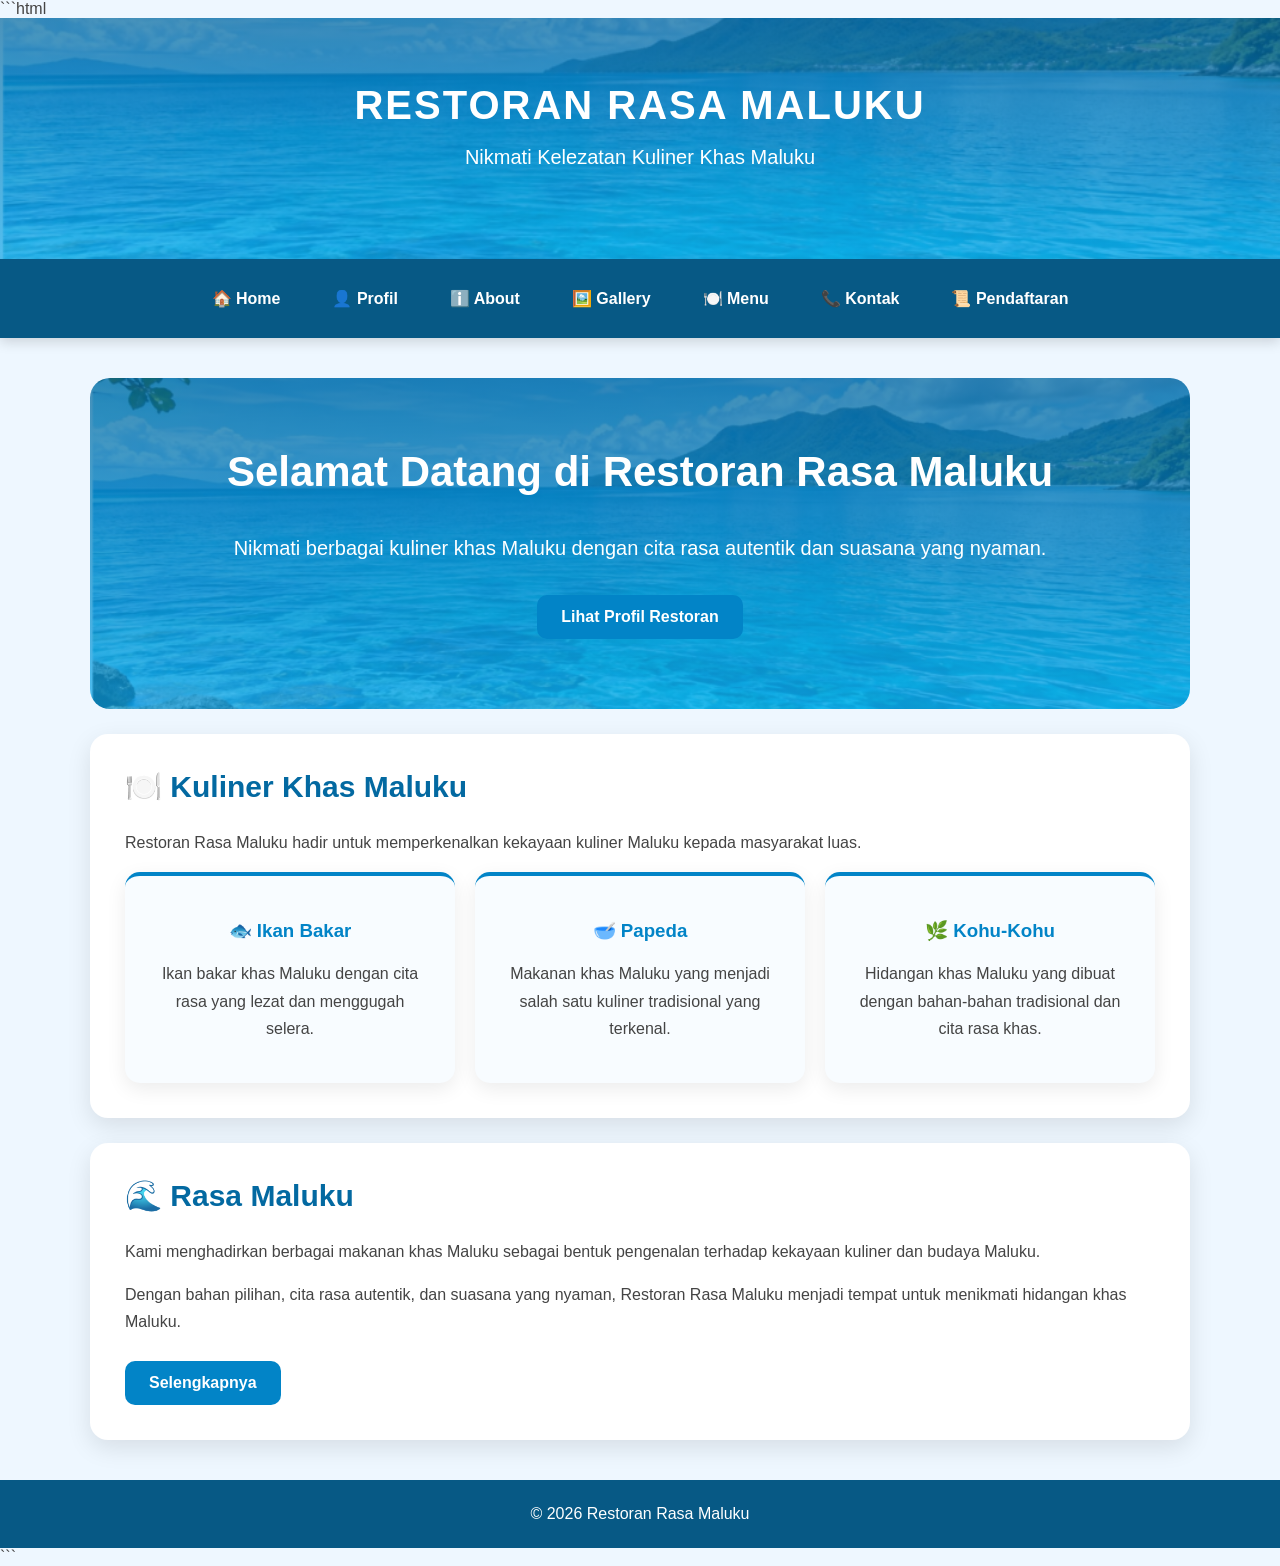
<file: index.html>
```html
<!DOCTYPE html>
<html lang="id">
<head>
    <meta charset="UTF-8">
    <meta name="viewport" content="width=device-width, initial-scale=1.0">
    <title>Home - Restoran Rasa Maluku</title>
    <link rel="stylesheet" href="style.css">
</head>

<body>

<header>
    <h1>RESTORAN RASA MALUKU</h1>
    <p>Nikmati Kelezatan Kuliner Khas Maluku</p>
</header>

<nav>
    <a href="index.html">🏠 Home</a>
    <a href="profil.html">👤 Profil</a>
    <a href="about.html">ℹ️ About</a>
    <a href="gallery.html">🖼️ Gallery</a>
    <a href="menu.html">🍽️ Menu</a>
    <a href="kontak.html">📞 Kontak</a>
    <a href="pendaftaran.html">📜 Pendaftaran</a>
</nav>

<div class="container">

    <!-- HERO -->
    <section class="hero">
        <h2>Selamat Datang di Restoran Rasa Maluku</h2>

        <p>
            Nikmati berbagai kuliner khas Maluku
            dengan cita rasa autentik dan suasana
            yang nyaman.
        </p>

        <a href="profil.html" class="btn">
            Lihat Profil Restoran
        </a>
    </section>


    <!-- KULINER -->
    <div class="box">

        <h2>🍽️ Kuliner Khas Maluku</h2>

        <p>
            Restoran Rasa Maluku hadir untuk memperkenalkan
            kekayaan kuliner Maluku kepada masyarakat luas.
        </p>

        <div class="grid">

            <div class="card">
                <h3>🐟 Ikan Bakar</h3>

                <p>
                    Ikan bakar khas Maluku dengan cita rasa
                    yang lezat dan menggugah selera.
                </p>
            </div>


            <div class="card">
                <h3>🥣 Papeda</h3>

                <p>
                    Makanan khas Maluku yang menjadi salah satu
                    kuliner tradisional yang terkenal.
                </p>
            </div>


            <div class="card">
                <h3>🌿 Kohu-Kohu</h3>

                <p>
                    Hidangan khas Maluku yang dibuat dengan
                    bahan-bahan tradisional dan cita rasa khas.
                </p>
            </div>

        </div>

    </div>


    <!-- TENTANG SINGKAT -->
    <div class="box">

        <h2>🌊 Rasa Maluku</h2>

        <p>
            Kami menghadirkan berbagai makanan khas Maluku
            sebagai bentuk pengenalan terhadap kekayaan
            kuliner dan budaya Maluku.
        </p>

        <p>
            Dengan bahan pilihan, cita rasa autentik,
            dan suasana yang nyaman, Restoran Rasa Maluku
            menjadi tempat untuk menikmati hidangan khas
            Maluku.
        </p>

        <a href="about.html" class="btn">
            Selengkapnya
        </a>

    </div>

</div>


<footer>
    &copy; 2026 Restoran Rasa Maluku
</footer>

</body>
</html>
```
</file>
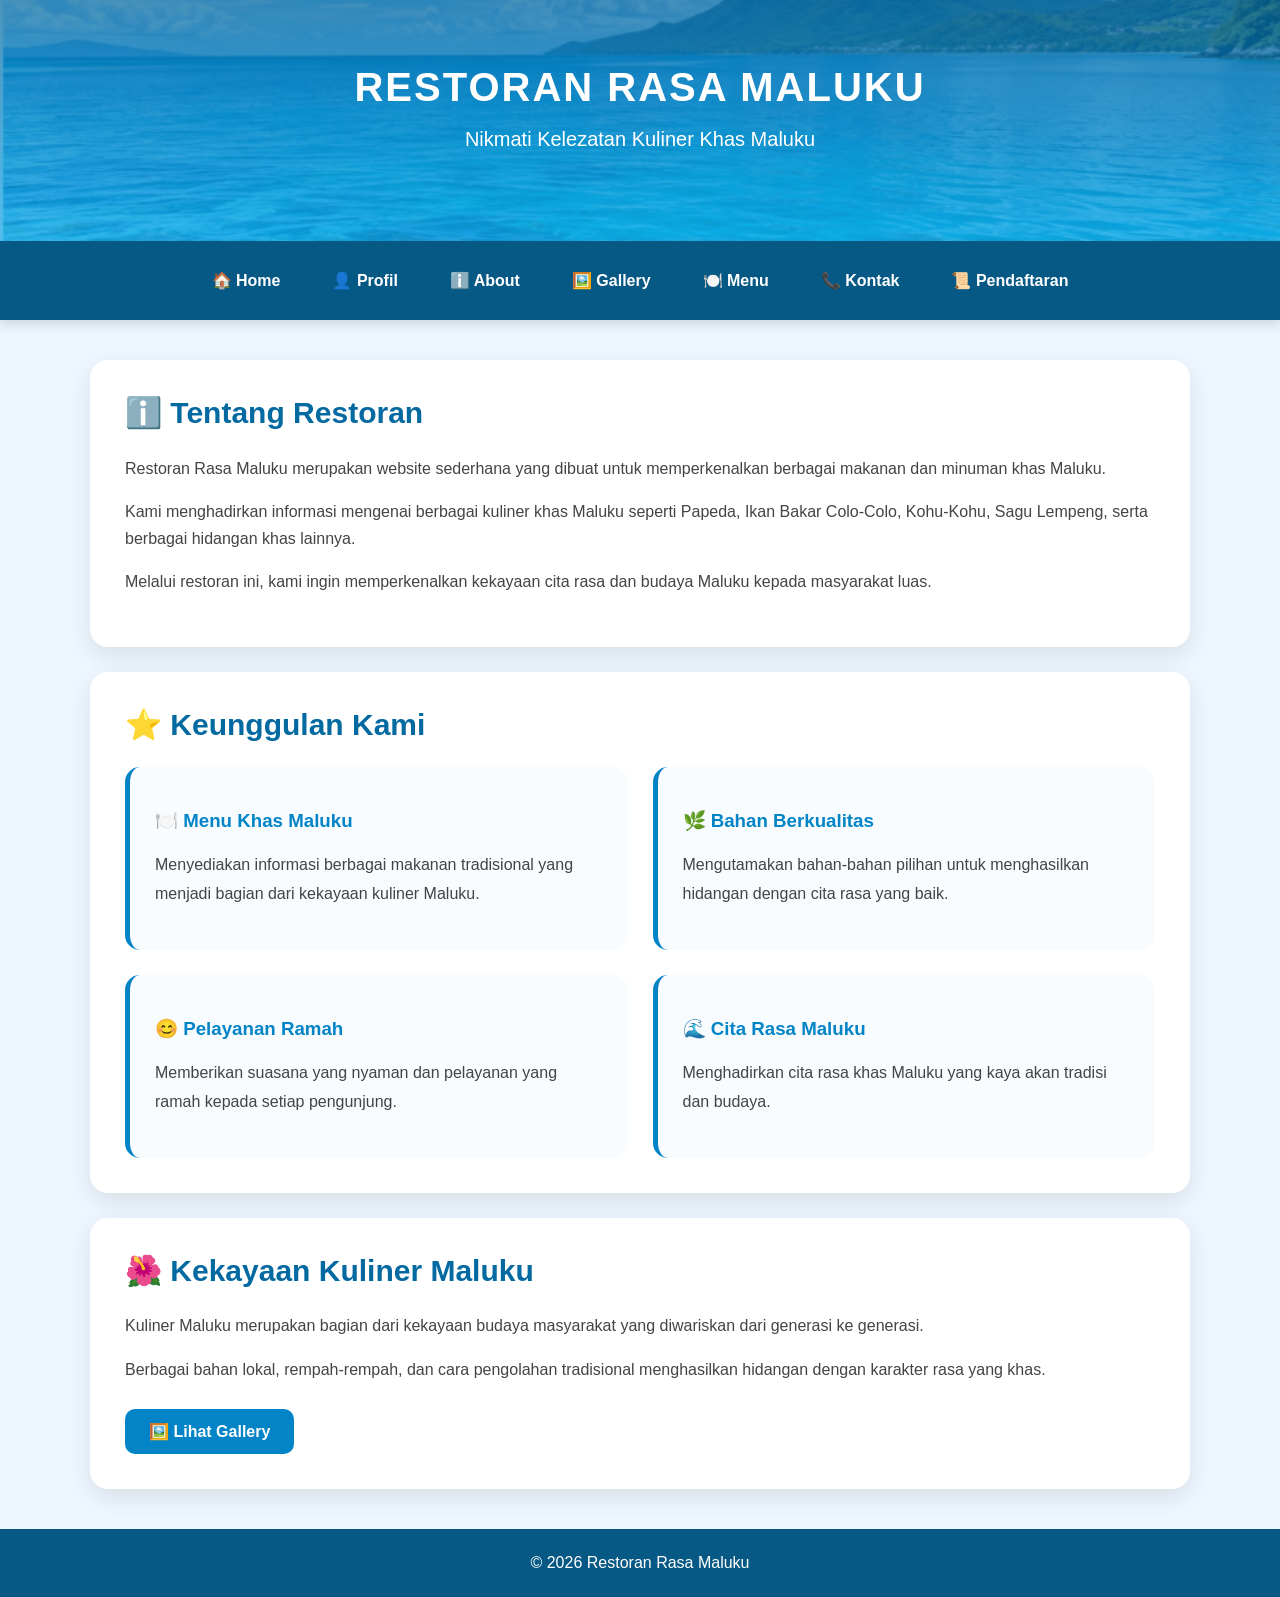
<file: about.html>
<!DOCTYPE html>
<html lang="id">

<head>
    <meta charset="UTF-8">
    <meta name="viewport" content="width=device-width, initial-scale=1.0">
    <title>About - Restoran Rasa Maluku</title>
    <link rel="stylesheet" href="style.css">
</head>

<body>

<header>
    <h1>RESTORAN RASA MALUKU</h1>
    <p>Nikmati Kelezatan Kuliner Khas Maluku</p>
</header>


<nav>
    <a href="index.html">🏠 Home</a>
    <a href="profil.html">👤 Profil</a>
    <a href="about.html">ℹ️ About</a>
    <a href="gallery.html">🖼️ Gallery</a>
    <a href="menu.html">🍽️ Menu</a>
    <a href="kontak.html">📞 Kontak</a>
    <a href="pendaftaran.html">📜 Pendaftaran</a>
</nav>



<div class="container">

    <!-- TENTANG RESTORAN -->
    <div class="box">

        <h2>ℹ️ Tentang Restoran</h2>

        <p>
            Restoran Rasa Maluku merupakan website sederhana
            yang dibuat untuk memperkenalkan berbagai makanan
            dan minuman khas Maluku.
        </p>

        <p>
            Kami menghadirkan informasi mengenai berbagai
            kuliner khas Maluku seperti Papeda, Ikan Bakar
            Colo-Colo, Kohu-Kohu, Sagu Lempeng, serta
            berbagai hidangan khas lainnya.
        </p>

        <p>
            Melalui restoran ini, kami ingin memperkenalkan
            kekayaan cita rasa dan budaya Maluku kepada
            masyarakat luas.
        </p>

    </div>


    <!-- KEUNGGULAN -->
    <div class="box">

        <h2>⭐ Keunggulan Kami</h2>

        <div class="about-grid">

            <div class="about-card">

                <h3>🍽️ Menu Khas Maluku</h3>

                <p>
                    Menyediakan informasi berbagai makanan
                    tradisional yang menjadi bagian dari
                    kekayaan kuliner Maluku.
                </p>

            </div>


            <div class="about-card">

                <h3>🌿 Bahan Berkualitas</h3>

                <p>
                    Mengutamakan bahan-bahan pilihan untuk
                    menghasilkan hidangan dengan cita rasa
                    yang baik.
                </p>

            </div>


            <div class="about-card">

                <h3>😊 Pelayanan Ramah</h3>

                <p>
                    Memberikan suasana yang nyaman dan
                    pelayanan yang ramah kepada setiap
                    pengunjung.
                </p>

            </div>


            <div class="about-card">

                <h3>🌊 Cita Rasa Maluku</h3>

                <p>
                    Menghadirkan cita rasa khas Maluku
                    yang kaya akan tradisi dan budaya.
                </p>

            </div>

        </div>

    </div>


    <!-- BUDAYA -->
    <div class="box">

        <h2>🌺 Kekayaan Kuliner Maluku</h2>

        <p>
            Kuliner Maluku merupakan bagian dari kekayaan
            budaya masyarakat yang diwariskan dari generasi
            ke generasi.
        </p>

        <p>
            Berbagai bahan lokal, rempah-rempah, dan cara
            pengolahan tradisional menghasilkan hidangan
            dengan karakter rasa yang khas.
        </p>

        <a href="gallery.html" class="btn">
            🖼️ Lihat Gallery
        </a>

    </div>

</div>


<footer>
    &copy; 2026 Restoran Rasa Maluku
</footer>

</body>
</html>
</file>
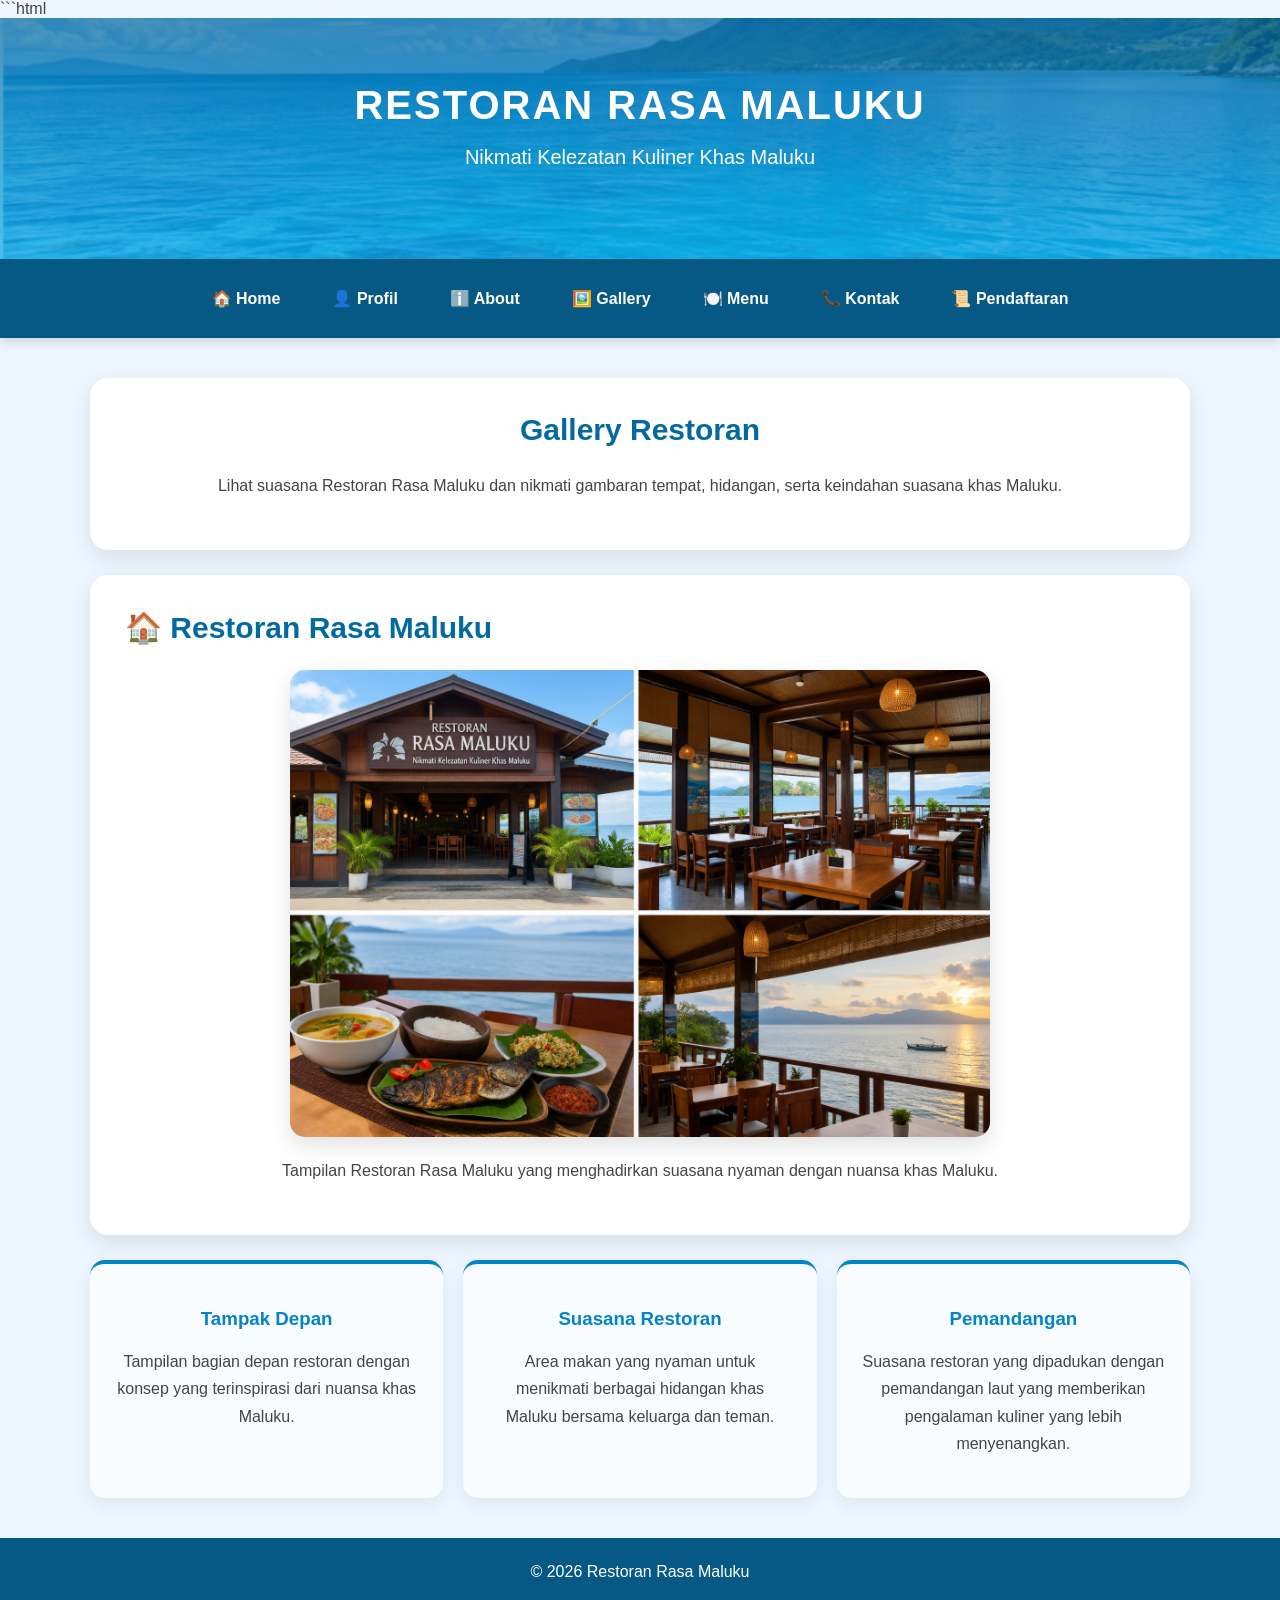
<file: gallery.html>
```html
<!DOCTYPE html>
<html lang="id">

<head>
    <meta charset="UTF-8">
    <meta name="viewport" content="width=device-width, initial-scale=1.0">

    <title>Gallery - Restoran Rasa Maluku</title>

    <link rel="stylesheet" href="style.css">
</head>

<body>

<header>
    <h1>RESTORAN RASA MALUKU</h1>
    <p>Nikmati Kelezatan Kuliner Khas Maluku</p>
</header>


<!-- NAVBAR -->
<nav>
    <a href="index.html">🏠 Home</a>
    <a href="profil.html">👤 Profil</a>
    <a href="about.html">ℹ️ About</a>
    <a href="gallery.html">🖼️ Gallery</a>
    <a href="menu.html">🍽️ Menu</a>
    <a href="kontak.html">📞 Kontak</a>
    <a href="pendaftaran.html">📜 Pendaftaran</a>
</nav>



<div class="container">

    <!-- JUDUL GALLERY -->
    <div class="box" style="text-align: center;">

        <h2> Gallery Restoran</h2>

        <p>
            Lihat suasana Restoran Rasa Maluku dan nikmati
            gambaran tempat, hidangan, serta keindahan suasana
            khas Maluku.
        </p>

    </div>


    <!-- FOTO RESTORAN -->
    <div class="box">

        <h2>🏠 Restoran Rasa Maluku</h2>

        <img
            src="foto-restoran.png"
            alt="Restoran Rasa Maluku"
            class="gallery-image"
        >

        <p style="text-align: center;">
            Tampilan Restoran Rasa Maluku yang menghadirkan
            suasana nyaman dengan nuansa khas Maluku.
        </p>

    </div>


    <!-- INFORMASI FOTO -->
    <div class="grid">

        <div class="card">

            <h3> Tampak Depan</h3>

            <p>
                Tampilan bagian depan restoran dengan konsep
                yang terinspirasi dari nuansa khas Maluku.
            </p>

        </div>


        <div class="card">

            <h3> Suasana Restoran</h3>

            <p>
                Area makan yang nyaman untuk menikmati berbagai
                hidangan khas Maluku bersama keluarga dan teman.
            </p>

        </div>


        <div class="card">

            <h3> Pemandangan</h3>

            <p>
                Suasana restoran yang dipadukan dengan
                pemandangan laut yang memberikan pengalaman
                kuliner yang lebih menyenangkan.
            </p>

        </div>

    </div>

</div>


<footer>
    &copy; 2026 Restoran Rasa Maluku
</footer>


</body>
</html>
```
</file>
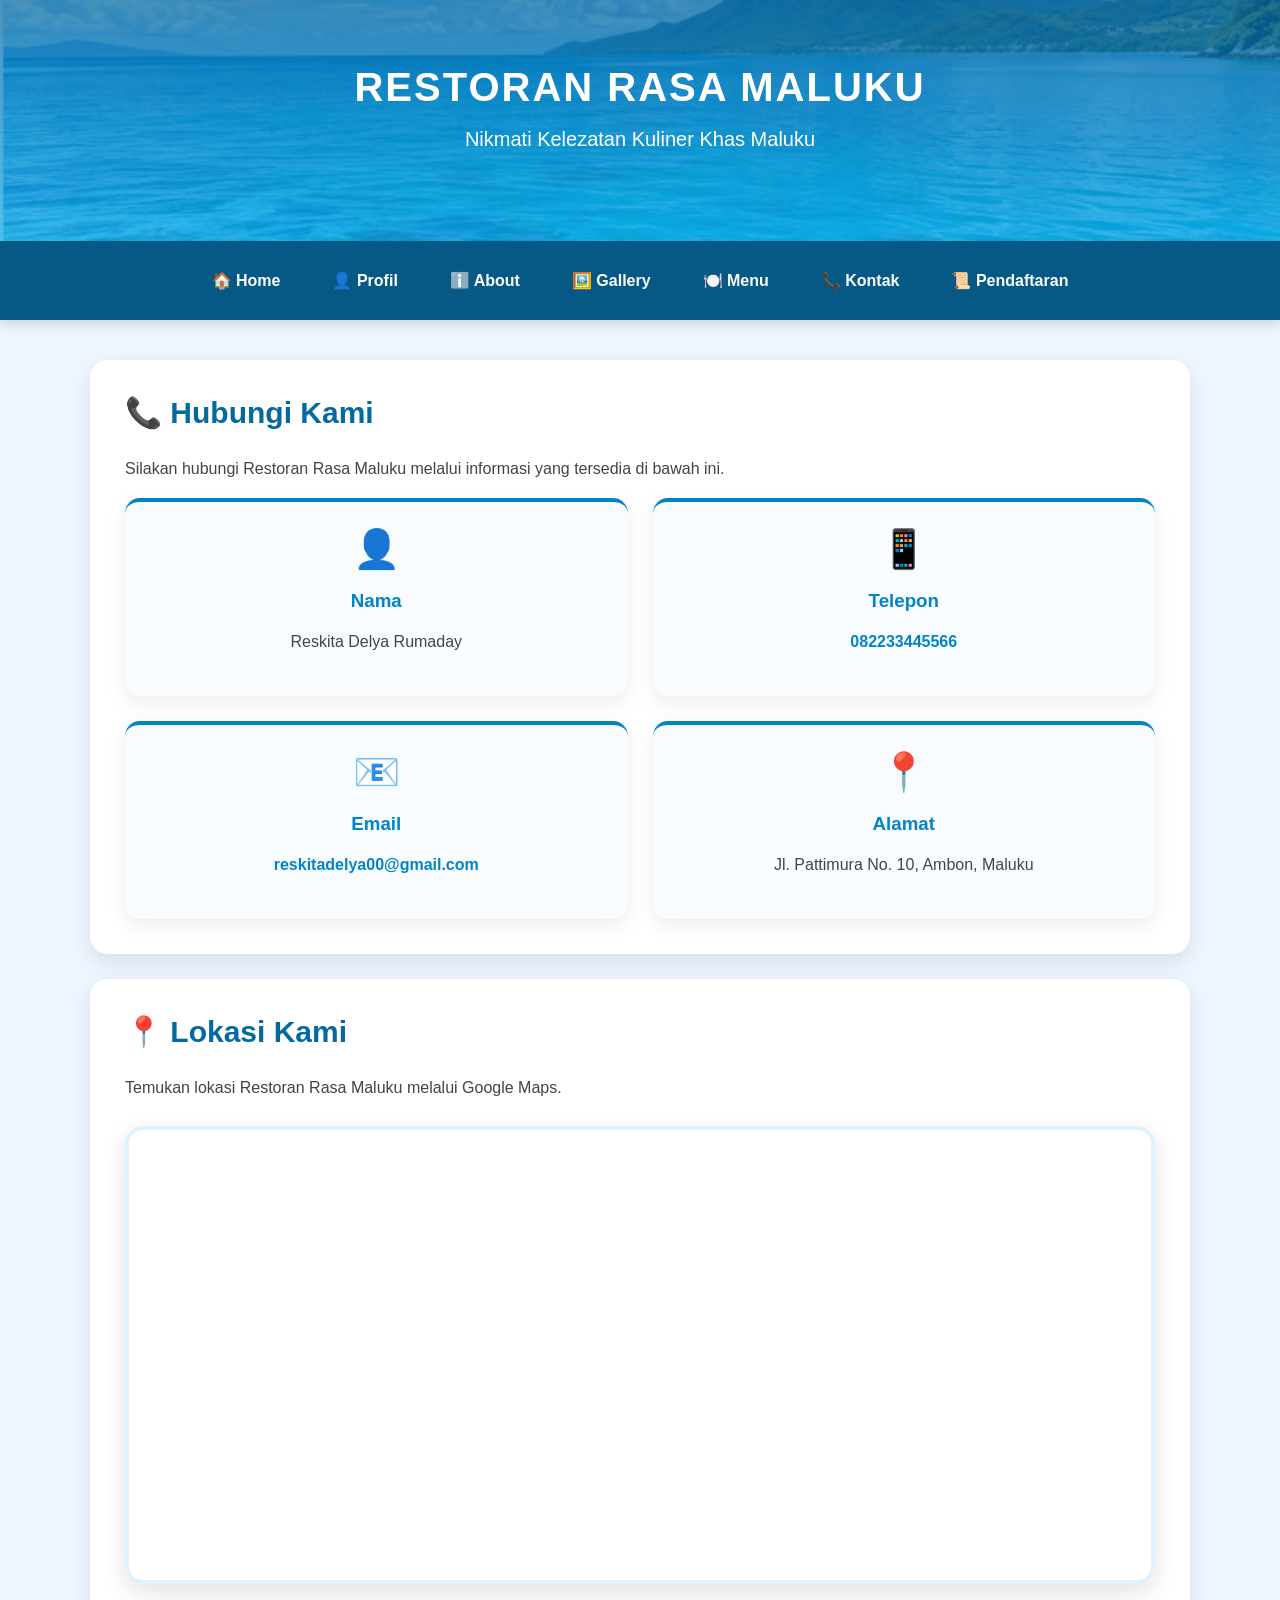
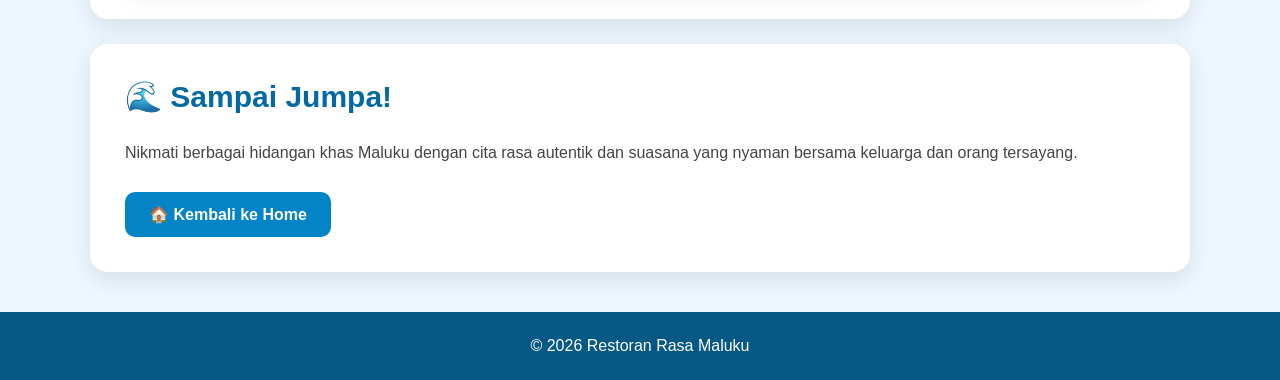
<file: kontak.html>
<!DOCTYPE html>
<html lang="id">

<head>
    <meta charset="UTF-8">
    <meta name="viewport" content="width=device-width, initial-scale=1.0">
    <title>Kontak - Restoran Rasa Maluku</title>
    <link rel="stylesheet" href="style.css">
</head>

<body>

<header>
    <h1>RESTORAN RASA MALUKU</h1>
    <p>Nikmati Kelezatan Kuliner Khas Maluku</p>
</header>


<nav>
    <a href="index.html">🏠 Home</a>
    <a href="profil.html">👤 Profil</a>
    <a href="about.html">ℹ️ About</a>
    <a href="gallery.html">🖼️ Gallery</a>
    <a href="menu.html">🍽️ Menu</a>
    <a href="kontak.html">📞 Kontak</a>
    <a href="pendaftaran.html">📜 Pendaftaran</a>
</nav>



<div class="container">

    <!-- INFORMASI KONTAK -->
    <div class="box">

        <h2>📞 Hubungi Kami</h2>

        <p>
            Silakan hubungi Restoran Rasa Maluku
            melalui informasi yang tersedia di bawah ini.
        </p>

        <div class="contact-grid">

            <div class="contact-item">

                <div class="contact-icon">
                    👤
                </div>

                <h3>Nama</h3>

                <p>
                    Reskita Delya Rumaday
                </p>

            </div>


            <div class="contact-item">

                <div class="contact-icon">
                    📱
                </div>

                <h3>Telepon</h3>

                <p>
                    <a href="tel:082233445566">
                        082233445566
                    </a>
                </p>

            </div>


            <div class="contact-item">

                <div class="contact-icon">
                    📧
                </div>

                <h3>Email</h3>

                <p>
                    <a href="mailto:reskitadelya00@gmail.com">
                        reskitadelya00@gmail.com
                    </a>
                </p>

            </div>


            <div class="contact-item">

                <div class="contact-icon">
                    📍
                </div>

                <h3>Alamat</h3>

                <p>
                    Jl. Pattimura No. 10,
                    Ambon, Maluku
                </p>

            </div>

        </div>

    </div>


    <!-- GOOGLE MAPS -->
    <div class="box">

        <h2>📍 Lokasi Kami</h2>

        <p>
            Temukan lokasi Restoran Rasa Maluku
            melalui Google Maps.
        </p>

        <div class="map-container">

            <iframe
                src="https://www.google.com/maps?q=Jl.+Pattimura+No.+10,+Ambon,+Maluku&output=embed"
                loading="lazy"
                allowfullscreen>
            </iframe>

        </div>

    </div>


    <!-- PESAN -->
    <div class="box contact-message">

        <h2>🌊 Sampai Jumpa!</h2>

        <p>
            Nikmati berbagai hidangan khas Maluku
            dengan cita rasa autentik dan suasana
            yang nyaman bersama keluarga dan orang
            tersayang.
        </p>

        <a href="index.html" class="btn">
            🏠 Kembali ke Home
        </a>

    </div>

</div>


<footer>
    &copy; 2026 Restoran Rasa Maluku
</footer>

</body>
</html>
</file>
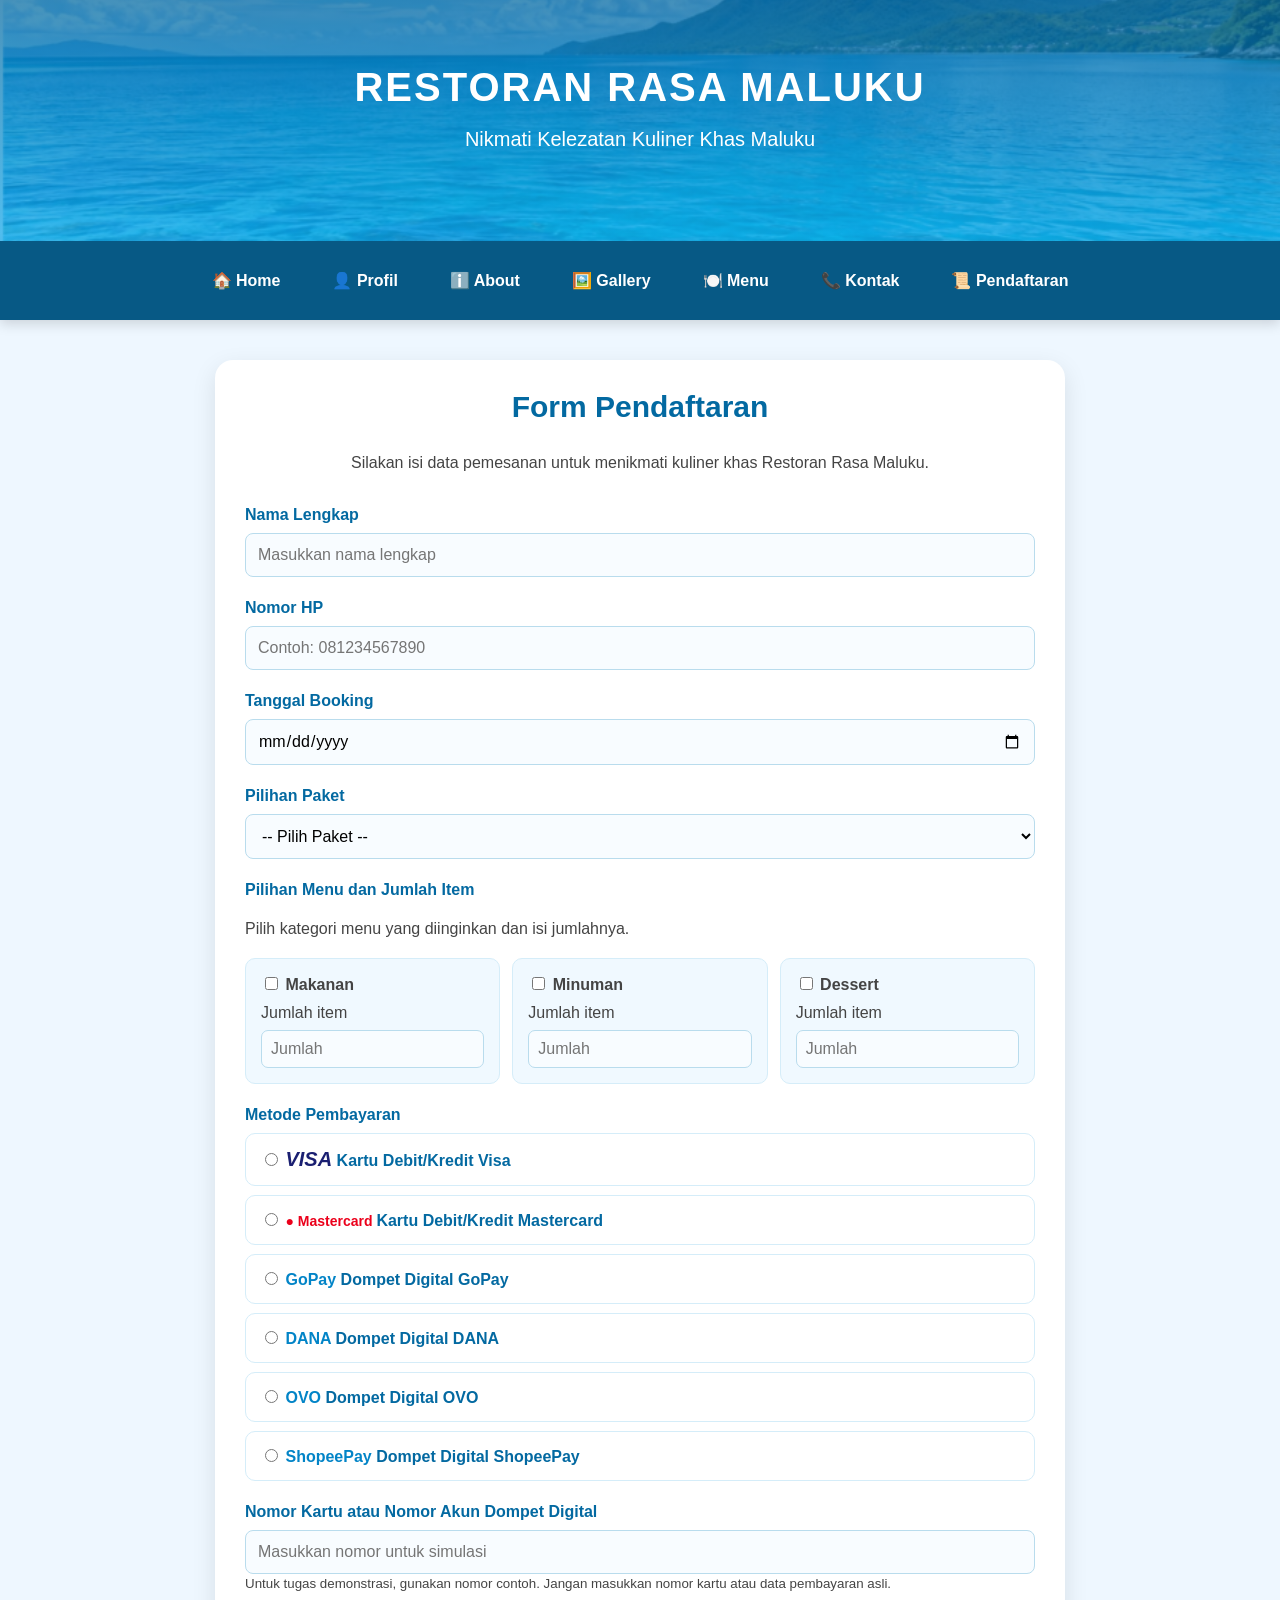
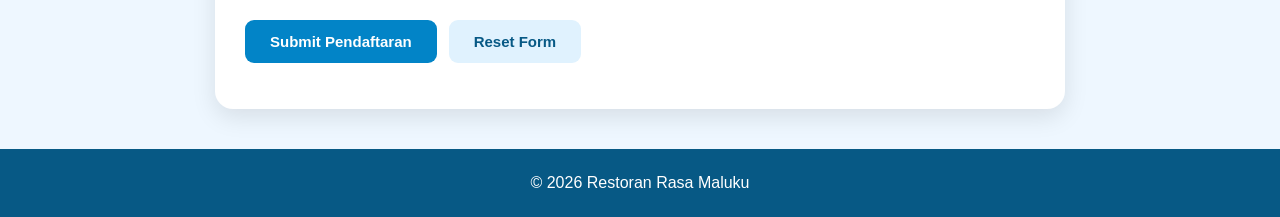
<file: pendaftaran.html>
<!DOCTYPE html>
<html lang="id">
<head>
    <meta charset="UTF-8">
    <meta name="viewport" content="width=device-width, initial-scale=1.0">
    <title>Form Pendaftaran - Restoran Rasa Maluku</title>
    <link rel="stylesheet" href="style.css">

    <style>
        .form-card {
            background: white;
            padding: 30px;
            border-radius: 18px;
            box-shadow: 0 8px 25px rgba(0,0,0,.10);
            max-width: 850px;
            margin: 30px auto;
        }

        .form-card h2 {
            text-align: center;
        }

        .form-card .intro {
            text-align: center;
            margin-bottom: 30px;
        }

        .form-group {
            margin-bottom: 22px;
        }

        .form-group > label,
        .section-label {
            display: block;
            font-weight: bold;
            color: #0369a1;
            margin-bottom: 9px;
        }

        .form-group input[type="text"],
        .form-group input[type="tel"],
        .form-group input[type="date"],
        .form-group input[type="number"],
        .form-group select {
            width: 100%;
            padding: 12px;
            border: 1px solid #b9dced;
            border-radius: 8px;
            background: #f8fcff;
            font: inherit;
        }

        .menu-list {
            display: grid;
            grid-template-columns: repeat(3, 1fr);
            gap: 12px;
        }

        .menu-item {
            padding: 15px;
            background: #f0f9ff;
            border: 1px solid #d5edf9;
            border-radius: 10px;
        }

        .menu-item label {
            display: block;
            margin-bottom: 10px;
            font-weight: bold;
        }

        .menu-item input[type="number"] {
            width: 100%;
            padding: 9px;
            border: 1px solid #b9dced;
            border-radius: 7px;
            margin-top: 8px;
        }

        .payment-option {
            display: flex;
            align-items: center;
            gap: 12px;
            padding: 14px;
            margin-bottom: 10px;
            border: 1px solid #d5edf9;
            border-radius: 10px;
            cursor: pointer;
        }

        .payment-option:hover {
            background: #f0f9ff;
        }

        .payment-option input {
            accent-color: #0284c7;
        }

        .payment-logo {
            font-weight: bold;
            color: #075985;
            min-width: 105px;
        }

        .visa {
            color: #1a1f71;
            font-size: 20px;
            font-style: italic;
        }

        .mastercard {
            color: #eb001b;
            font-size: 14px;
        }

        .wallet {
            color: #0284c7;
        }

        .payment-detail {
            display: none;
            margin: 12px 0 20px;
            padding: 18px;
            background: #f0f9ff;
            border-radius: 10px;
        }

        .payment-detail label {
            display: block;
            margin-bottom: 8px;
            font-weight: bold;
            color: #0369a1;
        }

        .payment-detail input {
            width: 100%;
            padding: 12px;
            border: 1px solid #b9dced;
            border-radius: 8px;
            box-sizing: border-box;
        }

        .form-buttons {
            display: flex;
            gap: 12px;
            margin-top: 28px;
        }

        .form-buttons button {
            padding: 13px 25px;
            border: none;
            border-radius: 9px;
            font-weight: bold;
            font-size: 15px;
            cursor: pointer;
        }

        .submit-btn {
            background: #0284c7;
            color: white;
        }

        .submit-btn:hover {
            background: #0369a1;
        }

        .reset-btn {
            background: #e0f2fe;
            color: #075985;
        }

        @media (max-width: 650px) {
            .menu-list {
                grid-template-columns: 1fr;
            }

            .form-card {
                padding: 20px;
            }

            .form-buttons {
                flex-direction: column;
            }
        }
    </style>
</head>

<body>

<header>
    <h1>RESTORAN RASA MALUKU</h1>
    <p>Nikmati Kelezatan Kuliner Khas Maluku</p>
</header>

<nav>
    <a href="index.html">🏠 Home</a>
    <a href="profil.html">👤 Profil</a>
    <a href="about.html">ℹ️ About</a>
    <a href="gallery.html">🖼️ Gallery</a>
    <a href="menu.html">🍽️ Menu</a>
    <a href="kontak.html">📞 Kontak</a>
    <a href="pendaftaran.html">📜 Pendaftaran</a>
</nav>

<div class="container">

    <div class="form-card">
        <h2>Form Pendaftaran</h2>

        <p class="intro">
            Silakan isi data pemesanan untuk menikmati
            kuliner khas Restoran Rasa Maluku.
        </p>

        <form id="formPendaftaran">

            <div class="form-group">
                <label for="nama">Nama Lengkap</label>
                <input type="text" id="nama" name="nama"
                       placeholder="Masukkan nama lengkap" required>
            </div>

            <div class="form-group">
                <label for="hp">Nomor HP</label>
                <input type="tel" id="hp" name="hp"
                       placeholder="Contoh: 081234567890"
                       pattern="[0-9+ -]{9,16}" required>
            </div>

            <div class="form-group">
                <label for="tanggal">Tanggal Booking</label>
                <input type="date" id="tanggal" name="tanggal"
                       required>
            </div>

            <div class="form-group">
                <label for="paket">Pilihan Paket</label>
                <select id="paket" name="paket" required>
                    <option value="">-- Pilih Paket --</option>
                    <option value="Paket Individu">Paket Individu</option>
                    <option value="Paket Keluarga">Paket Keluarga</option>
                    <option value="Paket Rombongan">Paket Rombongan</option>
                </select>
            </div>

            <div class="form-group">
                <span class="section-label">
                    Pilihan Menu dan Jumlah Item
                </span>

                <p>Pilih kategori menu yang diinginkan dan isi jumlahnya.</p>

                <div class="menu-list">

                    <div class="menu-item">
                        <label>
                            <input type="checkbox" name="kategori"
                                   value="Makanan">
                            Makanan
                        </label>
                        <span>Jumlah item</span>
                        <input type="number" name="jumlah_makanan"
                               min="1" placeholder="Jumlah"
                               aria-label="Jumlah makanan">
                    </div>

                    <div class="menu-item">
                        <label>
                            <input type="checkbox" name="kategori"
                                   value="Minuman">
                            Minuman
                        </label>
                        <span>Jumlah item</span>
                        <input type="number" name="jumlah_minuman"
                               min="1" placeholder="Jumlah"
                               aria-label="Jumlah minuman">
                    </div>

                    <div class="menu-item">
                        <label>
                            <input type="checkbox" name="kategori"
                                   value="Dessert">
                            Dessert
                        </label>
                        <span>Jumlah item</span>
                        <input type="number" name="jumlah_dessert"
                               min="1" placeholder="Jumlah"
                               aria-label="Jumlah dessert">
                    </div>

                </div>
            </div>

            <div class="form-group">
                <span class="section-label">Metode Pembayaran</span>

                <label class="payment-option">
                    <input type="radio" name="pembayaran"
                           value="Visa" required>
                    <span class="payment-logo visa">VISA</span>
                    <span>Kartu Debit/Kredit Visa</span>
                </label>

                <label class="payment-option">
                    <input type="radio" name="pembayaran"
                           value="Mastercard">
                    <span class="payment-logo mastercard">
                        ● Mastercard
                    </span>
                    <span>Kartu Debit/Kredit Mastercard</span>
                </label>

                <label class="payment-option">
                    <input type="radio" name="pembayaran"
                           value="GoPay">
                    <span class="payment-logo wallet">GoPay</span>
                    <span>Dompet Digital GoPay</span>
                </label>

                <label class="payment-option">
                    <input type="radio" name="pembayaran"
                           value="DANA">
                    <span class="payment-logo wallet">DANA</span>
                    <span>Dompet Digital DANA</span>
                </label>

                <label class="payment-option">
                    <input type="radio" name="pembayaran"
                           value="OVO">
                    <span class="payment-logo wallet">OVO</span>
                    <span>Dompet Digital OVO</span>
                </label>

                <label class="payment-option">
                    <input type="radio" name="pembayaran"
                           value="ShopeePay">
                    <span class="payment-logo wallet">ShopeePay</span>
                    <span>Dompet Digital ShopeePay</span>
                </label>
            </div>

            <div class="form-group">
                <label for="nomorPembayaran">
                    Nomor Kartu atau Nomor Akun Dompet Digital
                </label>
                <input type="text" id="nomorPembayaran"
                       name="nomorPembayaran"
                       placeholder="Masukkan nomor untuk simulasi"
                       autocomplete="off">
                <small>
                    Untuk tugas demonstrasi, gunakan nomor contoh.
                    Jangan masukkan nomor kartu atau data pembayaran asli.
                </small>
            </div>

            <div class="form-buttons">
                <button type="submit" class="submit-btn">
                    Submit Pendaftaran
                </button>

                <button type="reset" class="reset-btn">
                    Reset Form
                </button>
            </div>

            <p id="pesan" role="status"></p>

        </form>
    </div>

</div>

<footer>
    &copy; 2026 Restoran Rasa Maluku
</footer>

<script>
    const form = document.getElementById("formPendaftaran");
    const pesan = document.getElementById("pesan");
    const nomorPembayaran = document.getElementById("nomorPembayaran");

    document.querySelectorAll('input[name="pembayaran"]').forEach(function(radio) {
        radio.addEventListener("change", function() {
            const pilihan = document.querySelector(
                'input[name="pembayaran"]:checked'
            );

            if (pilihan) {
                nomorPembayaran.placeholder =
                    "Nomor contoh untuk " + pilihan.value;
            }
        });
    });

    form.addEventListener("submit", function(event) {
        event.preventDefault();

        if (!form.reportValidity()) {
            return;
        }

        const kategori = document.querySelectorAll(
            'input[name="kategori"]:checked'
        );

        if (kategori.length === 0) {
            pesan.textContent = "Silakan pilih minimal satu kategori menu.";
            pesan.style.color = "#b91c1c";
            return;
        }

        pesan.textContent =
            "Form berhasil diperiksa! Ini adalah simulasi pendaftaran. " +
            "Data belum dikirim atau disimpan ke server.";
        pesan.style.color = "#0369a1";
    });

    form.addEventListener("reset", function() {
        pesan.textContent = "";
    });
</script>

</body>
</html>
</file>
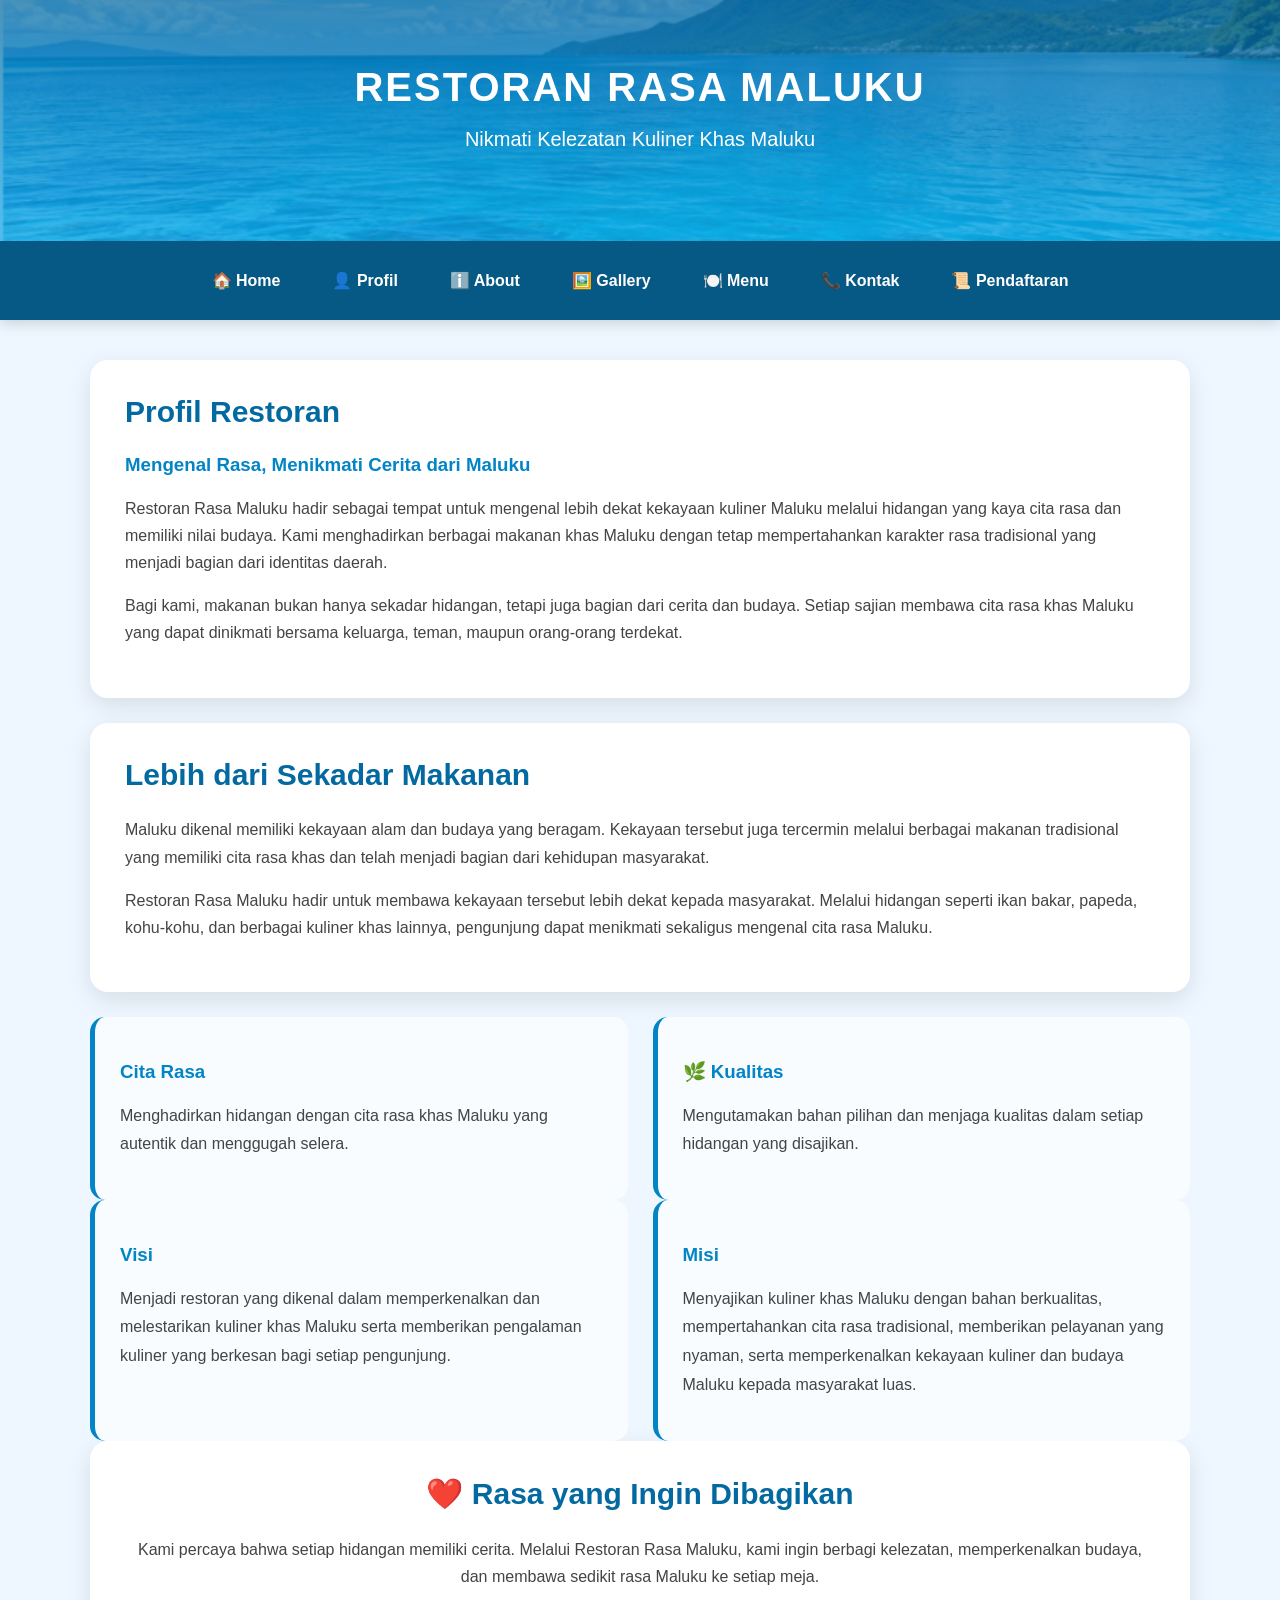
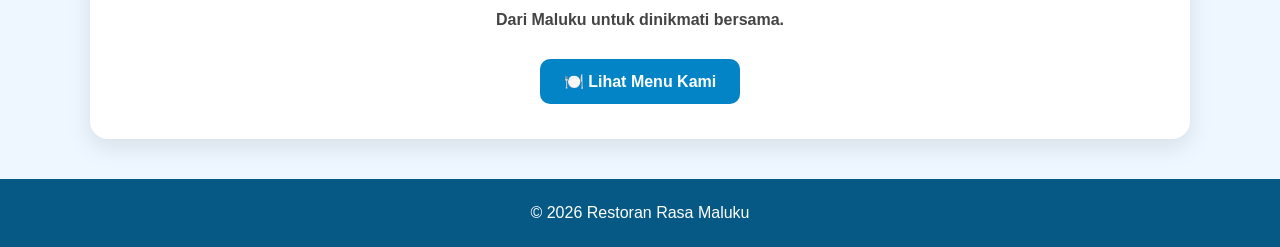
<file: profil.html>
<!DOCTYPE html>
<html lang="id">

<head>
    <meta charset="UTF-8">
    <meta name="viewport" content="width=device-width, initial-scale=1.0">

    <title>Profil - Restoran Rasa Maluku</title>

    <link rel="stylesheet" href="style.css">
</head>

<body>

<header>
    <h1>RESTORAN RASA MALUKU</h1>
    <p>Nikmati Kelezatan Kuliner Khas Maluku</p>
</header>


<!-- NAVBAR -->
<nav>
    <a href="index.html">🏠 Home</a>
    <a href="profil.html">👤 Profil</a>
    <a href="about.html">ℹ️ About</a>
    <a href="gallery.html">🖼️ Gallery</a>
    <a href="menu.html">🍽️ Menu</a>
    <a href="kontak.html">📞 Kontak</a>
    <a href="pendaftaran.html">📜 Pendaftaran</a>
</nav>


<div class="container">

    <!-- PROFIL RESTORAN -->
    <div class="box">

        <h2> Profil Restoran</h2>

        <h3>Mengenal Rasa, Menikmati Cerita dari Maluku</h3>

        <p>
            Restoran Rasa Maluku hadir sebagai tempat untuk
            mengenal lebih dekat kekayaan kuliner Maluku melalui
            hidangan yang kaya cita rasa dan memiliki nilai budaya.
            Kami menghadirkan berbagai makanan khas Maluku dengan
            tetap mempertahankan karakter rasa tradisional yang
            menjadi bagian dari identitas daerah.
        </p>

        <p>
            Bagi kami, makanan bukan hanya sekadar hidangan,
            tetapi juga bagian dari cerita dan budaya. Setiap
            sajian membawa cita rasa khas Maluku yang dapat
            dinikmati bersama keluarga, teman, maupun orang-orang
            terdekat.
        </p>

    </div>


    <!-- CERITA RESTORAN -->
    <div class="box">

        <h2> Lebih dari Sekadar Makanan</h2>

        <p>
            Maluku dikenal memiliki kekayaan alam dan budaya
            yang beragam. Kekayaan tersebut juga tercermin
            melalui berbagai makanan tradisional yang memiliki
            cita rasa khas dan telah menjadi bagian dari
            kehidupan masyarakat.
        </p>

        <p>
            Restoran Rasa Maluku hadir untuk membawa kekayaan
            tersebut lebih dekat kepada masyarakat. Melalui
            hidangan seperti ikan bakar, papeda, kohu-kohu,
            dan berbagai kuliner khas lainnya, pengunjung dapat
            menikmati sekaligus mengenal cita rasa Maluku.
        </p>

    </div>


    <!-- NILAI RESTORAN -->
    <div class="about-grid">

        <div class="about-card">

            <h3> Cita Rasa</h3>

            <p>
                Menghadirkan hidangan dengan cita rasa khas
                Maluku yang autentik dan menggugah selera.
            </p>

        </div>


        <div class="about-card">

            <h3>🌿 Kualitas</h3>

            <p>
                Mengutamakan bahan pilihan dan menjaga kualitas
                dalam setiap hidangan yang disajikan.
            </p>

        </div>

    </div>


    <!-- VISI MISI -->
    <div class="about-grid">

        <div class="about-card">

            <h3> Visi</h3>

            <p>
                Menjadi restoran yang dikenal dalam
                memperkenalkan dan melestarikan kuliner khas
                Maluku serta memberikan pengalaman kuliner
                yang berkesan bagi setiap pengunjung.
            </p>

        </div>


        <div class="about-card">

            <h3> Misi</h3>

            <p>
                Menyajikan kuliner khas Maluku dengan bahan
                berkualitas, mempertahankan cita rasa tradisional,
                memberikan pelayanan yang nyaman, serta
                memperkenalkan kekayaan kuliner dan budaya Maluku
                kepada masyarakat luas.
            </p>

        </div>

    </div>


    <!-- PENUTUP -->
    <div class="box" style="text-align: center;">

        <h2>❤️ Rasa yang Ingin Dibagikan</h2>

        <p>
            Kami percaya bahwa setiap hidangan memiliki cerita.
            Melalui Restoran Rasa Maluku, kami ingin berbagi
            kelezatan, memperkenalkan budaya, dan membawa
            sedikit rasa Maluku ke setiap meja.
        </p>

        <p>
            <strong>
                Dari Maluku untuk dinikmati bersama.
            </strong>
        </p>

        <a href="menu.html" class="btn">
            🍽️ Lihat Menu Kami
        </a>

    </div>

</div>


<footer>
    &copy; 2026 Restoran Rasa Maluku
</footer>


</body>
</html>
</file>
<file: style.css>
* {
    box-sizing: border-box;
}

body {
    margin: 0;
    font-family: Arial, sans-serif;
    background: #eef7ff;
    color: #444;
}

/* HEADER DENGAN LATAR LAUT */
header {
    background:
        linear-gradient(
            rgba(3, 105, 161, 0.72),
            rgba(14, 165, 233, 0.72)
        ),
        url("latar-laut.jpg");

    background-size: cover;
    background-position: center;
    color: white;
    text-align: center;
    padding: 65px 20px;
}

header h1 {
    margin: 0;
    font-size: 40px;
    letter-spacing: 2px;
}

header p {
    margin-top: 12px;
    font-size: 20px;
}


/* NAVIGASI */
nav {
    background: #075985;
    display: flex;
    justify-content: center;
    align-items: center;
    flex-wrap: wrap;
    padding: 12px;
    box-shadow: 0 4px 12px rgba(0, 0, 0, 0.15);
}

nav a {
    color: white;
    text-decoration: none;
    font-weight: bold;
    padding: 14px 22px;
    margin: 4px;
    border-radius: 10px;
    transition: 0.3s;
}

nav a:hover {
    background: #0284c7;
    transform: translateY(-2px);
}


/* CONTAINER */
.container {
    width: 90%;
    max-width: 1100px;
    margin: 40px auto;
}


/* KARTU PUTIH */
.box {
    background: white;
    padding: 35px;
    border-radius: 18px;
    box-shadow: 0 8px 25px rgba(0, 0, 0, 0.10);
    margin-bottom: 25px;
}

h2 {
    color: #0369a1;
    font-size: 30px;
    margin-top: 0;
}

h3 {
    color: #0284c7;
}

p {
    line-height: 1.7;
}


/* HERO HOME */
.hero {
    text-align: center;
    padding: 70px 30px;

    background:
        linear-gradient(
            rgba(3, 105, 161, 0.75),
            rgba(14, 165, 233, 0.75)
        ),
        url("latar-laut.jpg");

    background-size: cover;
    background-position: center;

    color: white;
    border-radius: 20px;
    margin-bottom: 25px;
}

.hero h2 {
    color: white;
    font-size: 42px;
}

.hero p {
    font-size: 20px;
}


/* TOMBOL */
.btn {
    display: inline-block;
    background: #0284c7;
    color: white;
    text-decoration: none;
    padding: 13px 24px;
    border-radius: 10px;
    font-weight: bold;
    margin-top: 10px;
}

.btn:hover {
    background: #0369a1;
}


/* GRID */
.grid {
    display: grid;
    grid-template-columns: repeat(3, 1fr);
    gap: 20px;
}


/* CARD */
.card {
    background: #f8fcff;
    padding: 25px;
    border-radius: 15px;
    text-align: center;
    box-shadow: 0 6px 20px rgba(0, 0, 0, 0.08);
    border-top: 4px solid #0284c7;
    transition: 0.3s;
}

.card:hover {
    transform: translateY(-5px);
}


.foto-profil {
    width: 100%;
    margin-bottom: 25px;
    border-radius: 15px;
    overflow: hidden;
}

.foto-profil img {
    width: 100%;
    height: auto;
    display: block;
}


/* ABOUT */
.about-grid {
    display: grid;
    grid-template-columns: 1fr 1fr;
    gap: 25px;
}

.about-card {
    background: #f8fcff;
    padding: 25px;
    border-radius: 15px;
    border-left: 5px solid #0284c7;
}

.about-card p {
    line-height: 1.8;
}


/* GALLERY */
.gallery-image {
    width: 100%;
    max-width: 700px;
    border-radius: 15px;
    display: block;
    margin: 20px auto;
    box-shadow: 0 8px 20px rgba(0,0,0,0.12);
}

video {
    width: 100%;
    max-width: 700px;
    border-radius: 15px;
    display: block;
    margin: 20px auto;
}


/* KONTAK */
.contact-grid {
    display: grid;
    grid-template-columns: repeat(2, 1fr);
    gap: 25px;
}

.contact-item {
    background: #f8fcff;
    padding: 25px;
    border-radius: 15px;
    text-align: center;
    border-top: 4px solid #0284c7;
    box-shadow: 0 6px 20px rgba(0,0,0,0.08);
    transition: 0.3s;
}

.contact-item:hover {
    transform: translateY(-5px);
}

.contact-icon {
    font-size: 38px;
}

.contact-item h3 {
    margin-bottom: 8px;
}

.contact-item a {
    color: #0284c7;
    text-decoration: none;
    font-weight: bold;
}


/* GOOGLE MAPS */
.map-container {
    width: 100%;
    overflow: hidden;
    border-radius: 18px;
    margin-top: 25px;
    border: 4px solid #e0f2fe;
    box-shadow: 0 8px 25px rgba(0,0,0,0.12);
}

.map-container iframe {
    width: 100%;
    height: 450px;
    border: 0;
    display: block;
}


/* FOOTER */
footer {
    background: #075985;
    color: white;
    text-align: center;
    padding: 25px;
    margin-top: 40px;
}


/* HP / TABLET */
@media (max-width: 768px) {

    header h1 {
        font-size: 28px;
    }

    header {
        padding: 45px 15px;
    }

    nav a {
        padding: 10px 14px;
        font-size: 14px;
    }

    .grid,
    .about-grid,
    .contact-grid {
        grid-template-columns: 1fr;
    }

    .hero h2 {
        font-size: 30px;
    }

    .foto-profil {
        height: 300px;
    }

    .map-container iframe {
        height: 350px;
    }
}

/* BACKGROUND HALAMAN MENU */
body:has(.menu-category) {
    background:
        linear-gradient(
            rgba(0, 70, 110, 0.72),
            rgba(0, 120, 170, 0.72)
        ),
        url("menu-maluku.jpg");

    background-size: cover;
    background-position: center;
    background-attachment: fixed;
}

/* MENU */
.menu-category {
    padding-left: 25px;
    line-height: 1.9;
}

.menu-category > li {
    background: rgba(248, 252, 255, 0.95);
    margin-bottom: 18px;
    padding: 18px 20px;
    border-left: 5px solid #0284c7;
    border-radius: 12px;
}

.menu-category ul {
    margin-top: 8px;
}


/* LANGKAH PEMESANAN */
.order-steps {
    background: rgba(248, 252, 255, 0.95);
    padding: 25px 25px 25px 45px;
    border-radius: 15px;
    border-left: 5px solid #0284c7;
    line-height: 2;
}

.order-steps li {
    margin-bottom: 8px;
}

/* =========================
   FORM PENDAFTARAN
========================= */

.form-container {
    width: 90%;
    max-width: 850px;
    margin: 40px auto;
}


/* JUDUL FORM */

.form-title {
    text-align: center;
    margin-bottom: 25px;
}

.form-title h2 {
    color: #0369a1;
    font-size: 32px;
    margin-bottom: 10px;
}

.form-title p {
    color: #555;
}


/* KOTAK FORM */

.form-box {
    background: white;
    padding: 35px;
    border-radius: 18px;
    box-shadow: 0 8px 25px rgba(0, 0, 0, 0.10);
}


/* GROUP FORM */

.form-group {
    margin-bottom: 20px;
}


/* LABEL */

.form-group > label {
    display: block;
    color: #0369a1;
    font-weight: bold;
    margin-bottom: 8px;
}


/* INPUT, SELECT, TEXTAREA */

.form-group input[type="text"],
.form-group input[type="email"],
.form-group input[type="tel"],
.form-group select,
.form-group textarea {
    width: 100%;
    padding: 12px 14px;
    border: 1px solid #cbd5e1;
    border-radius: 8px;
    font-family: Arial, sans-serif;
    font-size: 15px;
    background: #ffffff;
}


/* FOCUS */

.form-group input:focus,
.form-group select:focus,
.form-group textarea:focus {
    outline: none;
    border-color: #0284c7;
    box-shadow: 0 0 0 2px rgba(2, 132, 199, 0.12);
}


/* TEXTAREA */

.form-group textarea {
    resize: vertical;
    min-height: 100px;
}


/* RADIO & CHECKBOX */

.form-options {
    display: flex;
    flex-wrap: wrap;
    gap: 20px;
}

.form-options label {
    color: #444;
    font-weight: normal;
    cursor: pointer;
}

.form-options input {
    margin-right: 6px;
    accent-color: #0284c7;
}


/* TOMBOL */

.form-buttons {
    display: flex;
    gap: 12px;
    margin-top: 25px;
}

.btn-submit,
.btn-reset {
    border: none;
    padding: 12px 25px;
    border-radius: 8px;
    font-size: 15px;
    font-weight: bold;
    cursor: pointer;
}


/* KIRIM */

.btn-submit {
    background: #0284c7;
    color: white;
}

.btn-submit:hover {
    background: #0369a1;
}


/* RESET */

.btn-reset {
    background: #e2e8f0;
    color: #444;
}

.btn-reset:hover {
    background: #cbd5e1;
}


/* RESPONSIVE FORM */

@media (max-width: 768px) {

    .form-container {
        width: 90%;
    }

    .form-box {
        padding: 25px;
    }

    .form-title h2 {
        font-size: 27px;
    }

    .form-options {
        flex-direction: column;
        gap: 10px;
    }

    .form-buttons {
        flex-direction: column;
    }

    .btn-submit,
    .btn-reset {
        width: 100%;
    }
}
</file>
